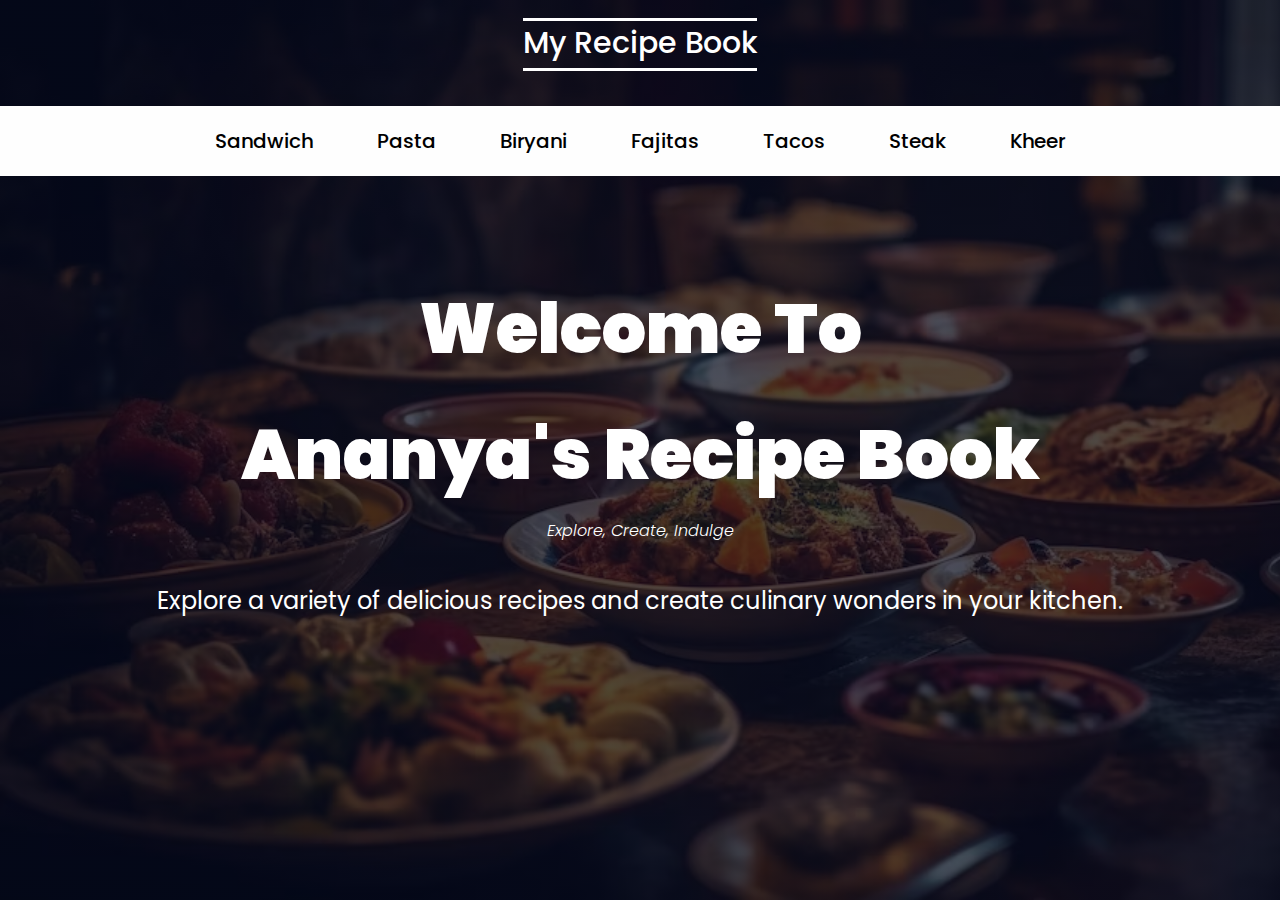
<file: index.html>
<!DOCTYPE html>
<html lang="en">
<head>
    <meta charset="UTF-8">
    <meta name="viewport" content="width=device-width, initial-scale=1.0">
    <title>Recipe Book</title>
    <link rel="stylesheet" type="text/css" href="food_recipe.css">
</head>

<body>
    <header>
        <a href="index.html" class="heading">My Recipe Book</a>
        <nav>
            <ul id="recipe-list">
                <li><a href="sandwich.html" >Sandwich</a></li>
                <li><a href="pasta.html">Pasta</a></li>
                <li><a href="biryani.html">Biryani</a></li>
                <li><a href="fajita.html">Fajitas</a></li>
                <li><a href="taco.html">Tacos</a></li>
                <li><a href="steak.html">Steak</a></li>
                <li><a href="kheer.html">Kheer</a></li>
            </ul>
        </nav>
    </header>
    <main>
        <div class="container">
            <h2 class="welcome">Welcome To</h2>
            <h2 class="welcome">Ananya's Recipe Book</h2>
            <h3 class="subline">Explore, Create, Indulge</h3>
            <p class="content">Explore a variety of delicious recipes and create culinary wonders in your kitchen.</p>
        </div>
    </main>

</body>
</html>
</file>
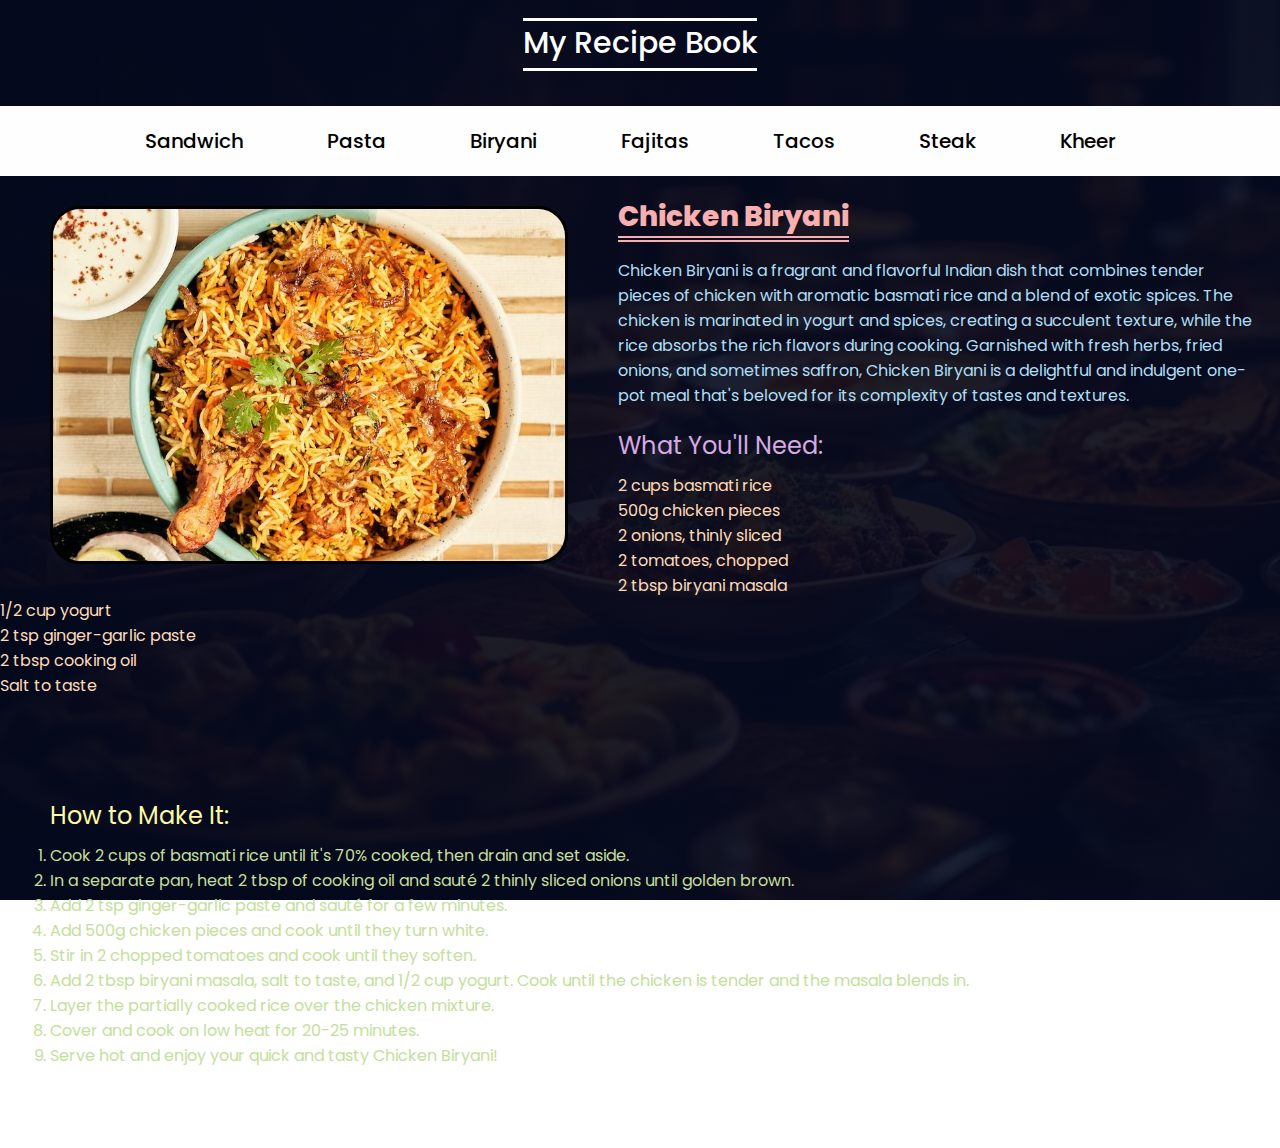
<file: biryani.html>
<!DOCTYPE html>
<html lang="en">
<head>
    <meta charset="UTF-8">
    <meta name="viewport" content="width=device-width, initial-scale=1.0">
    <title>Biryani</title>
    <link rel="stylesheet" type="text/css" href="recipe.css">
</head>

<body>
    <header>
        <a href="index.html" class="heading">My Recipe Book</a>
        <nav>
            <ul id="recipe-list">
                <li><a href="sandwich.html" >Sandwich</a></li>
                <li><a href="pasta.html">Pasta</a></li>
                <li><a href="biryani.html">Biryani</a></li>
                <li><a href="fajita.html">Fajitas</a></li>
                <li><a href="taco.html">Tacos</a></li>
                <li><a href="steak.html">Steak</a></li>
                <li><a href="kheer.html">Kheer</a></li>
            </ul>
        </nav>
    </header>
   
    <div class="recipe-container">
        <div class="recipe-image">
            <img src="images/biryani.jpeg" alt="biryani">
        </div>
        <div class="recipe-details">
            <h1 class="recipe-title">Chicken Biryani</h1>
            <div class="about-recipe">
                <p>Chicken Biryani is a fragrant and flavorful Indian dish that combines tender pieces of chicken with aromatic basmati rice and a blend of exotic spices. The chicken is marinated in yogurt and spices, creating a succulent texture, while the rice absorbs the rich flavors during cooking. Garnished with fresh herbs, fried onions, and sometimes saffron, Chicken Biryani is a delightful and indulgent one-pot meal that's beloved for its complexity of tastes and textures.</p>
            </div>
            <h2 class="section-title">What You'll Need:</h2>
            <ul class="ingredient-list">
                <li>2 cups basmati rice
                <li>500g chicken pieces
                <li>2 onions, thinly sliced
                <li>2 tomatoes, chopped</li>
                <li>2 tbsp biryani masala</li>
                <li>1/2 cup yogurt</li>    
                <li>2 tsp ginger-garlic paste</li>  
                <li>2 tbsp cooking oil</li>   
                <li>Salt to taste</li>
            </ul>
            <div class="instruction">
                <h2 class="section-title">How to Make It:</h2>
            <ol class="instruction-list">
                <li>Cook 2 cups of basmati rice until it's 70% cooked, then drain and set aside.</li>
                <li>In a separate pan, heat 2 tbsp of cooking oil and sauté 2 thinly sliced onions until golden brown.</li>
                <li>Add 2 tsp ginger-garlic paste and sauté for a few minutes.</li>
                <li>Add 500g chicken pieces and cook until they turn white.</li>
                <li>Stir in 2 chopped tomatoes and cook until they soften.</li>
                <li>Add 2 tbsp biryani masala, salt to taste, and 1/2 cup yogurt. Cook until the chicken is tender and the masala blends in.</li>
                <li>Layer the partially cooked rice over the chicken mixture.</li>
                <li>Cover and cook on low heat for 20-25 minutes.</li>
                <li>Serve hot and enjoy your quick and tasty Chicken Biryani!</li>
            </ol>
            </div>
        </div>
    </div>

</body>
</html>
</file>
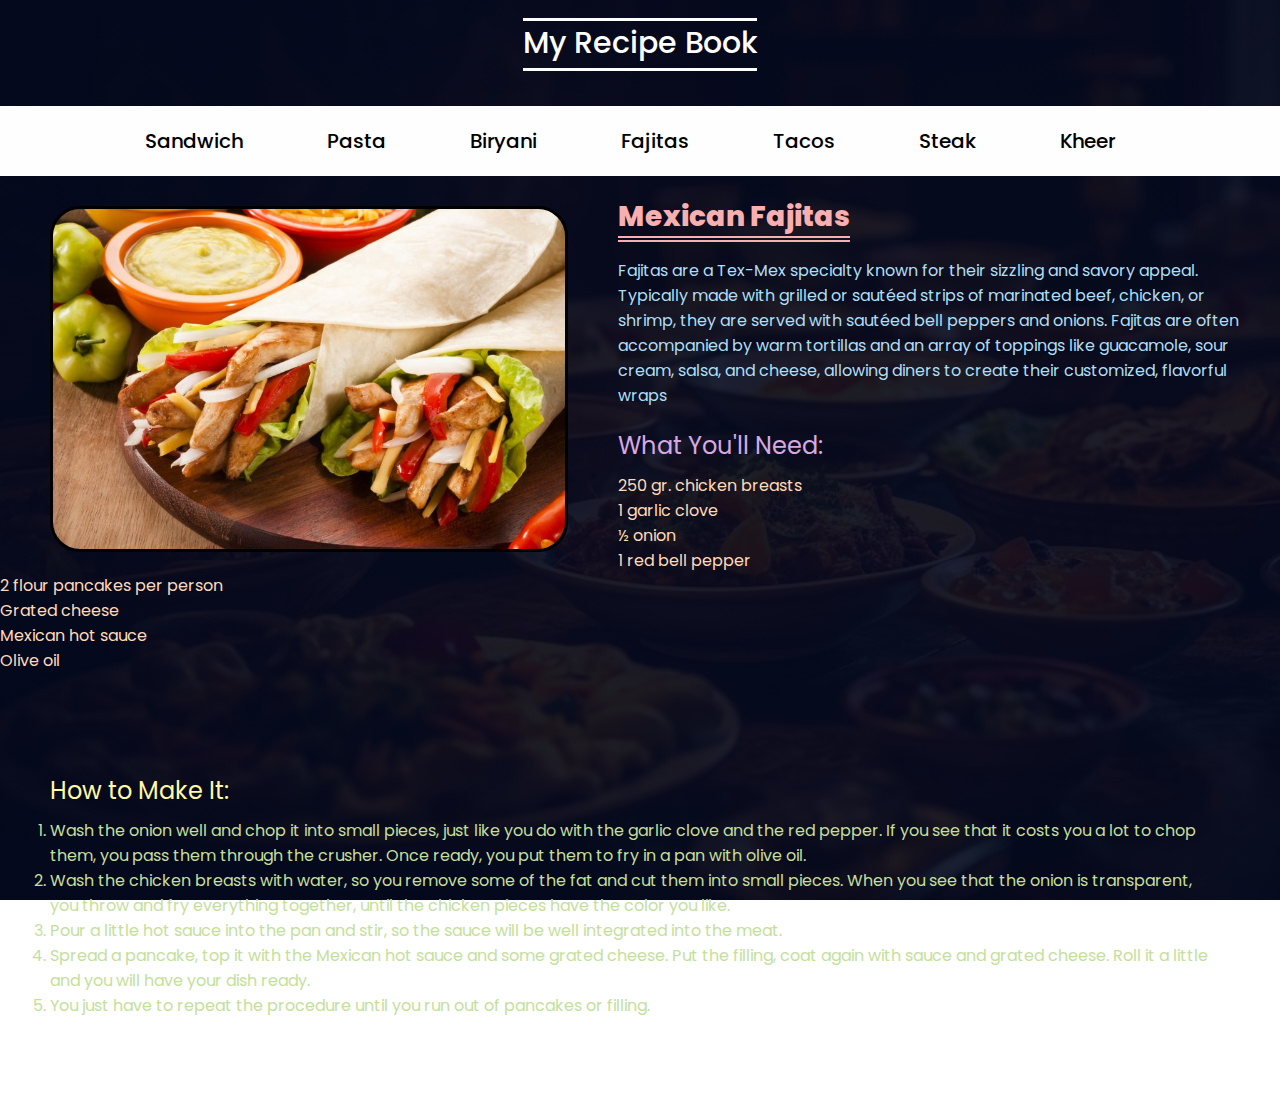
<file: fajita.html>
<!DOCTYPE html>
<html lang="en">
<head>
    <meta charset="UTF-8">
    <meta name="viewport" content="width=device-width, initial-scale=1.0">
    <title>Fajitas</title>
    <link rel="stylesheet" type="text/css" href="recipe.css">
</head>

<body>
    <header>
        <a href="index.html" class="heading">My Recipe Book</a>
        <nav>
            <ul id="recipe-list">
                <li><a href="sandwich.html" >Sandwich</a></li>
                <li><a href="pasta.html">Pasta</a></li>
                <li><a href="biryani.html">Biryani</a></li>
                <li><a href="fajita.html">Fajitas</a></li>
                <li><a href="taco.html">Tacos</a></li>
                <li><a href="steak.html">Steak</a></li>
                <li><a href="kheer.html">Kheer</a></li>
            </ul>
        </nav>
    </header>
   
    <div class="recipe-container">
        <div class="recipe-image">
            <img src="images/fajita.jpg" alt="fajita">
        </div>
        <div class="recipe-details">
            <h1 class="recipe-title">Mexican Fajitas</h1>
            <div class="about-recipe">
                <p>Fajitas are a Tex-Mex specialty known for their sizzling and savory appeal. Typically made with grilled or sautéed strips of marinated beef, chicken, or shrimp, they are served with sautéed bell peppers and onions. Fajitas are often accompanied by warm tortillas and an array of toppings like guacamole, sour cream, salsa, and cheese, allowing diners to create their customized, flavorful wraps</p>
            </div>
            <h2 class="section-title">What You'll Need:</h2>
            <ul class="ingredient-list">
                <li>250 gr. chicken breasts</li>
                <li>1 garlic clove</li>
                <li> ½ onion</li>
                <li>1 red bell pepper</li>
                <li>2 flour pancakes per person</li>
                <li>Grated cheese</li>
                <li>Mexican hot sauce</li>
                <li>Olive oil</li>
            </ul>
            <div class="instruction">
                <h2 class="section-title">How to Make It:</h2>
            <ol class="instruction-list">
                <li>Wash the onion well and chop it into small pieces, just like you do with the garlic clove and the red pepper. If you see that it costs you a lot to chop them, you pass them through the crusher. Once ready, you put them to fry in a pan with olive oil.</li>
                <li>Wash the chicken breasts with water, so you remove some of the fat and cut them into small pieces. When you see that the onion is transparent, you throw and fry everything together, until the chicken pieces have the color you like.</li>
                <li>Pour a little hot sauce into the pan and stir, so the sauce will be well integrated into the meat.</li>
                <li>Spread a pancake, top it with the Mexican hot sauce and some grated cheese. Put the filling, coat again with sauce and grated cheese. Roll it a little and you will have your dish ready.</li>
                <li>You just have to repeat the procedure until you run out of pancakes or filling.</li>
            </ol>
            </div> 
        </div>
    </div>

</body>
</html>
</file>
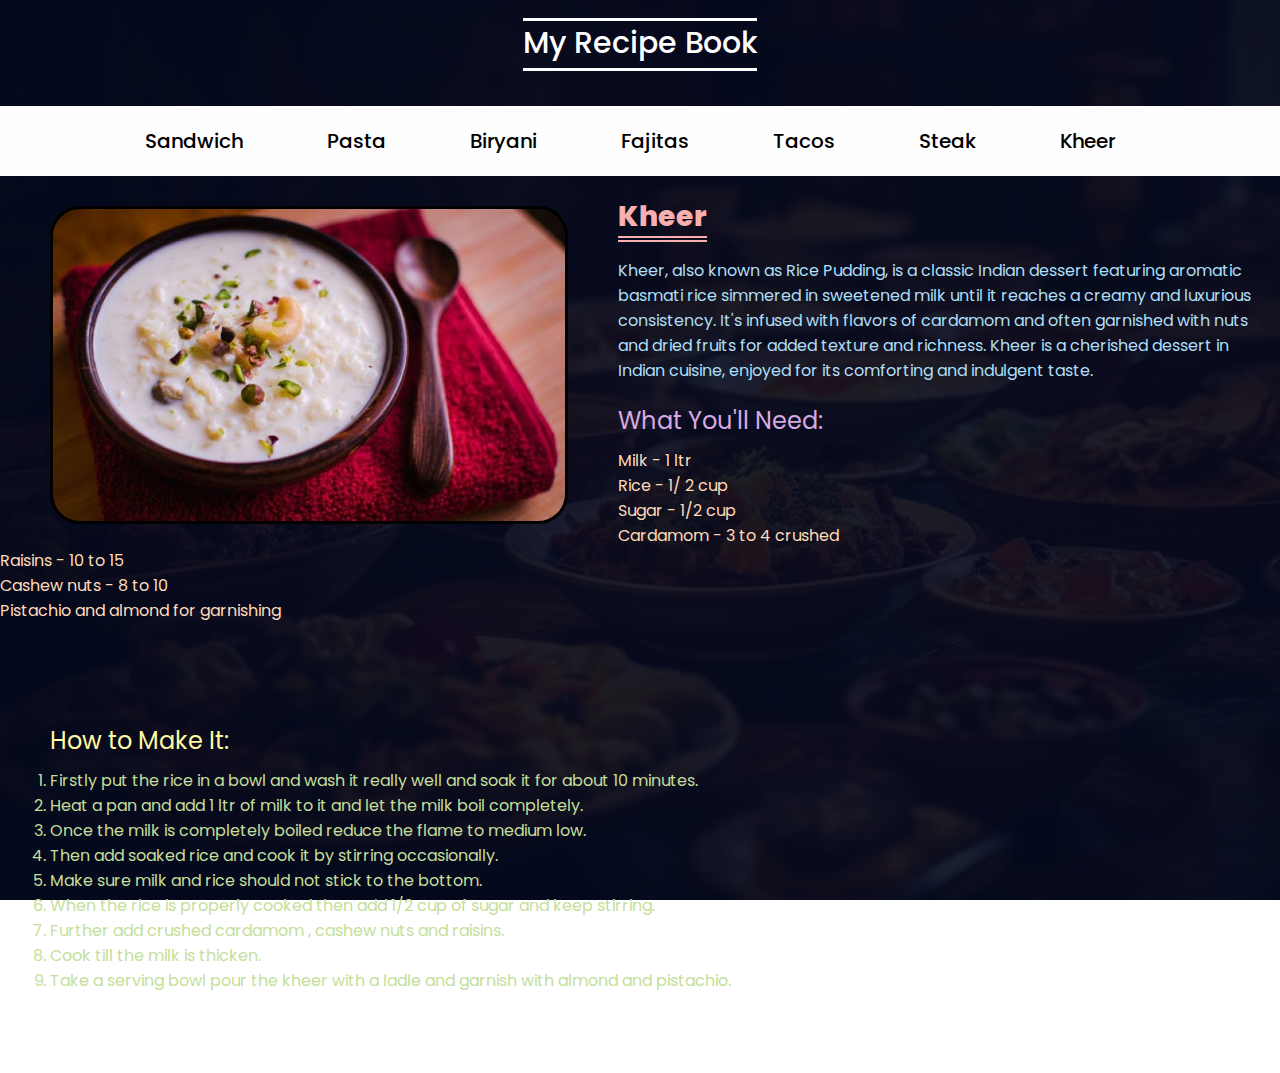
<file: kheer.html>
<!DOCTYPE html>
<html lang="en">
<head>
    <meta charset="UTF-8">
    <meta name="viewport" content="width=device-width, initial-scale=1.0">
    <title>Kheer</title>
    <link rel="stylesheet" type="text/css" href="recipe.css">
</head>

<body>
    <header>
        <a href="index.html" class="heading">My Recipe Book</a>
        <nav>
            <ul id="recipe-list">
                <li><a href="sandwich.html" >Sandwich</a></li>
                <li><a href="pasta.html">Pasta</a></li>
                <li><a href="biryani.html">Biryani</a></li>
                <li><a href="fajita.html">Fajitas</a></li>
                <li><a href="taco.html">Tacos</a></li>
                <li><a href="steak.html">Steak</a></li>
                <li><a href="kheer.html">Kheer</a></li>
            </ul>
        </nav>
    </header>
   
    <div class="recipe-container">
        <div class="recipe-image">
            <img src="images/kheer.jpg" alt="kheer">
        </div>
        <div class="recipe-details">
            <h1 class="recipe-title">Kheer</h1>
            <div class="about-recipe">
                <p>Kheer, also known as Rice Pudding, is a classic Indian dessert featuring aromatic basmati rice simmered in sweetened milk until it reaches a creamy and luxurious consistency. It's infused with flavors of cardamom and often garnished with nuts and dried fruits for added texture and richness. Kheer is a cherished dessert in Indian cuisine, enjoyed for its comforting and indulgent taste.</p>
            </div>
            <h2 class="section-title">What You'll Need:</h2>
            <ul class="ingredient-list">
                <li>Milk - 1 ltr</li>
                <li>Rice - 1/ 2 cup</li>
                <li>Sugar - 1/2 cup</li>
                <li>Cardamom - 3 to 4 crushed</li>
                <li>Raisins - 10 to 15</li>
                <li>Cashew nuts - 8 to 10</li>
                <li>Pistachio and almond for garnishing</li>       
            </ul>
            <div class="instruction">
                <h2 class="section-title">How to Make It:</h2>
            <ol class="instruction-list">
                <li>Firstly put the rice in a bowl and wash it really well and soak it for about 10 minutes.</li>
                <li>Heat a pan and add 1 ltr of milk to it and let the milk boil completely.</li>
                <li>Once the milk is completely boiled reduce the flame to medium low.</li>
                <li>Then add soaked rice and cook it by stirring occasionally.</li>
                <li>Make sure milk and rice should not stick to the bottom.</li>
                <li>When the rice is properly cooked then add 1/2 cup of sugar and keep stirring.</li>
                <li>Further add crushed cardamom , cashew nuts and raisins. </li>
                <li>Cook till the milk is thicken.</li>
                <li>Take a serving bowl pour the kheer with a ladle and garnish with almond and pistachio.</li></ol>
            </div>
        </div>
    </div>

</body>
</html>
</file>
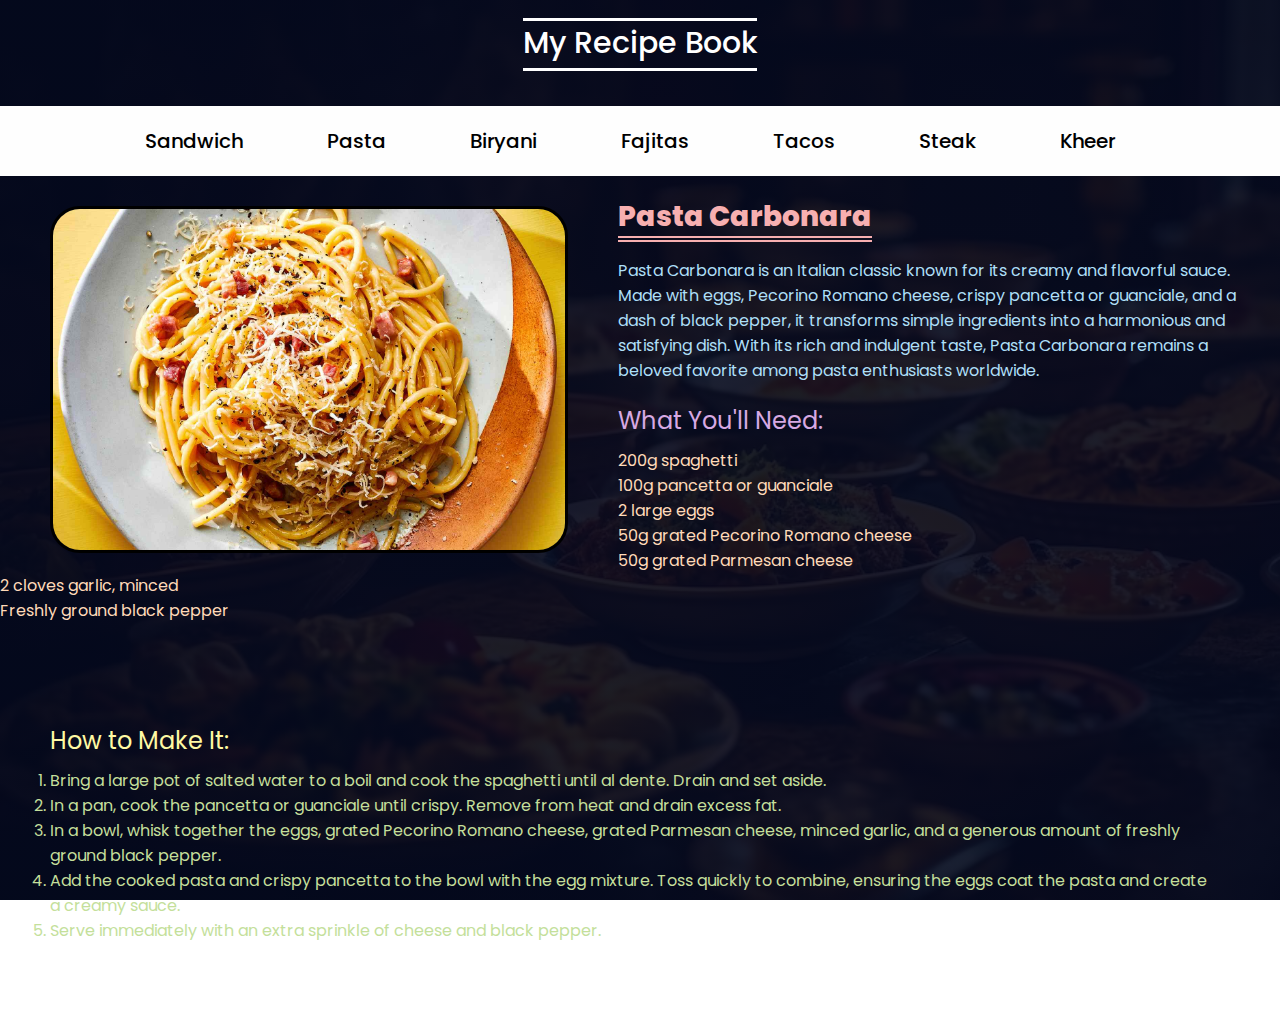
<file: pasta.html>
<!DOCTYPE html>
<html lang="en">
<head>
    <meta charset="UTF-8">
    <meta name="viewport" content="width=device-width, initial-scale=1.0">
    <title>Pasta</title>
    <link rel="stylesheet" type="text/css" href="recipe.css">
</head>

<body>
    <header>
        <a href="index.html" class="heading">My Recipe Book</a>
        <nav>
            <ul id="recipe-list">
                <li><a href="sandwich.html" >Sandwich</a></li>
                <li><a href="pasta.html">Pasta</a></li>
                <li><a href="biryani.html">Biryani</a></li>
                <li><a href="fajita.html">Fajitas</a></li>
                <li><a href="taco.html">Tacos</a></li>
                <li><a href="steak.html">Steak</a></li>
                <li><a href="kheer.html">Kheer</a></li>
            </ul>
        </nav>
    </header>
   
    <div class="recipe-container">
        <div class="recipe-image">
            <img src="images/pasta.avif" alt="Pasta Carbonara">
        </div>
        <div class="recipe-details">
            <h1 class="recipe-title">Pasta Carbonara</h1>
            <div class="about-recipe">
                <p>
                    Pasta Carbonara is an Italian classic known for its creamy and flavorful sauce. Made with eggs, Pecorino Romano cheese, crispy pancetta or guanciale, and a dash of black pepper, it transforms simple ingredients into a harmonious and satisfying dish. With its rich and indulgent taste, Pasta Carbonara remains a beloved favorite among pasta enthusiasts worldwide.
                </p>
            </div>
            <h2 class="section-title">What You'll Need:</h2>
            <ul class="ingredient-list">
                <li>200g spaghetti</li>
                <li>100g pancetta or guanciale</li>
                <li>2 large eggs</li>
                <li>50g grated Pecorino Romano cheese</li>
                <li>50g grated Parmesan cheese</li>
                <li>2 cloves garlic, minced</li>
                <li>Freshly ground black pepper</li>
            </ul>
            <div class="instruction">
                <h2 class="section-title">How to Make It:</h2>
            <ol class="instruction-list">
                <li>Bring a large pot of salted water to a boil and cook the spaghetti until al dente. Drain and set aside.</li>
                <li>In a pan, cook the pancetta or guanciale until crispy. Remove from heat and drain excess fat.</li>
                <li>In a bowl, whisk together the eggs, grated Pecorino Romano cheese, grated Parmesan cheese, minced garlic, and a generous amount of freshly ground black pepper.</li>
                <li>Add the cooked pasta and crispy pancetta to the bowl with the egg mixture. Toss quickly to combine, ensuring the eggs coat the pasta and create a creamy sauce.</li>
                <li>Serve immediately with an extra sprinkle of cheese and black pepper.</li>
            </ol>
            </div>  
        </div>
    </div>
</body>
</html>
</file>
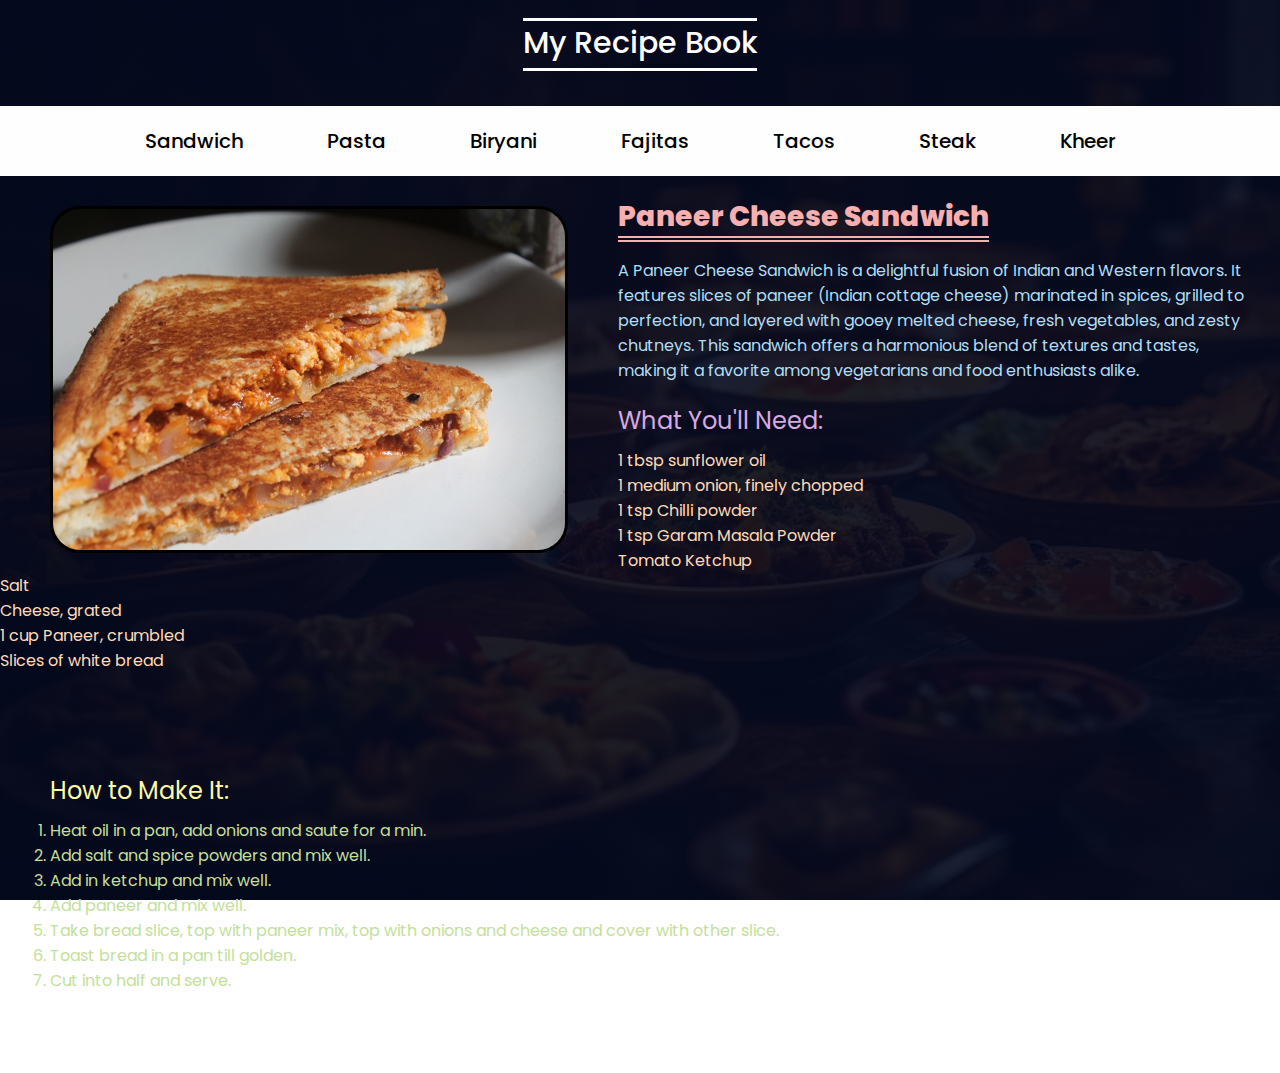
<file: sandwich.html>
<!DOCTYPE html>
<html lang="en">
<head>
    <meta charset="UTF-8">
    <meta name="viewport" content="width=device-width, initial-scale=1.0">
    <title>Sandwich</title>
    <link rel="stylesheet" type="text/css" href="recipe.css">
</head>

<body>
    <header>
        <a href="index.html" class="heading">My Recipe Book</a>
        <nav>
            <ul id="recipe-list">
                <li><a href="sandwich.html" >Sandwich</a></li>
                <li><a href="pasta.html">Pasta</a></li>
                <li><a href="biryani.html">Biryani</a></li>
                <li><a href="fajita.html">Fajitas</a></li>
                <li><a href="taco.html">Tacos</a></li>
                <li><a href="steak.html">Steak</a></li>
                <li><a href="kheer.html">Kheer</a></li>
            </ul>
        </nav>
    </header>
   
    <div class="recipe-container">
        <div class="recipe-image">
            <img src="images/Sandwich.jpg" alt="sandwich">
        </div>
        <div class="recipe-details">
            <h1 class="recipe-title">Paneer Cheese Sandwich</h1>
            <div class="about-recipe">
                <p>A Paneer Cheese Sandwich is a delightful fusion of Indian and Western flavors. It features slices of paneer (Indian cottage cheese) marinated in spices, grilled to perfection, and layered with gooey melted cheese, fresh vegetables, and zesty chutneys. This sandwich offers a harmonious blend of textures and tastes, making it a favorite among vegetarians and food enthusiasts alike.</p>
            </div>
            <h2 class="section-title">What You'll Need:</h2>
            <ul class="ingredient-list">
                <li>1 tbsp sunflower oil</li>
                <li>1 medium onion, finely chopped</li>
                <li>1 tsp Chilli powder</li>
                <li>1 tsp Garam Masala Powder</li>
                <li>Tomato Ketchup</li>
                <li>Salt</li>
                <li>Cheese, grated</li>
                <li>1 cup Paneer, crumbled</li>
                <li>Slices of white bread</li> 
            </ul>
            <div class="instruction">
                <h2 class="section-title">How to Make It:</h2>
            <ol class="instruction-list">
                <li>Heat oil in a pan, add onions and saute for a min.</li>
                <li>Add salt and spice powders and mix well.</li>
                <li>Add in ketchup and mix well.</li>
                <li>Add paneer and mix well.</li>
                <li>Take bread slice, top with paneer mix, top with onions and cheese and cover with other slice.</li>
                <li>Toast bread in a pan till golden.</li>
                <li>Cut into half and serve.</li>
            </ol>
            </div> 
        </div>
    </div>
</body>
</html>
</file>
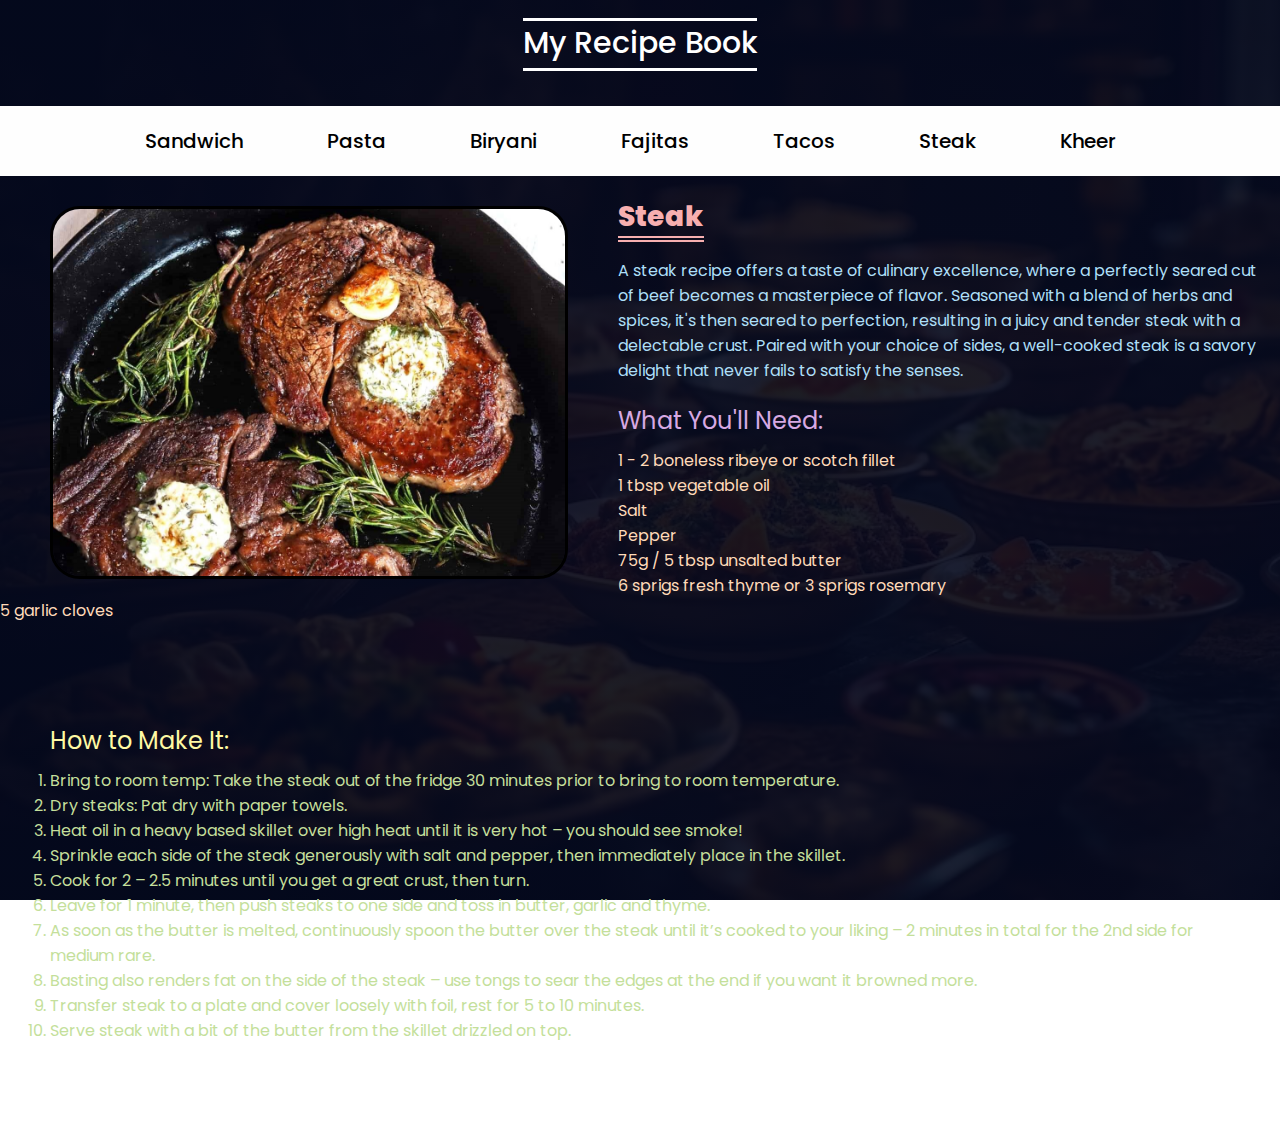
<file: steak.html>
<!DOCTYPE html>
<html lang="en">
<head>
    <meta charset="UTF-8">
    <meta name="viewport" content="width=device-width, initial-scale=1.0">
    <title>Steak</title>
    <link rel="stylesheet" type="text/css" href="recipe.css">
</head>

<body>
    <header>
        <a href="index.html" class="heading">My Recipe Book</a>
        <nav>
            <ul id="recipe-list">
                <li><a href="sandwich.html" >Sandwich</a></li>
                <li><a href="pasta.html">Pasta</a></li>
                <li><a href="biryani.html">Biryani</a></li>
                <li><a href="fajita.html">Fajitas</a></li>
                <li><a href="taco.html">Tacos</a></li>
                <li><a href="steak.html">Steak</a></li>
                <li><a href="kheer.html">Kheer</a></li>
            </ul>
        </nav>
    </header>
   
    <div class="recipe-container">
        <div class="recipe-image">
            <img src="images/steak.jpg" alt="steak">
        </div>
        <div class="recipe-details">
            <h1 class="recipe-title">Steak</h1>
            <div class="about-recipe">
                <p>A steak recipe offers a taste of culinary excellence, where a perfectly seared cut of beef becomes a masterpiece of flavor. Seasoned with a blend of herbs and spices, it's then seared to perfection, resulting in a juicy and tender steak with a delectable crust. Paired with your choice of sides, a well-cooked steak is a savory delight that never fails to satisfy the senses.</p>
            </div>
            <h2 class="section-title">What You'll Need:</h2>
            <ul class="ingredient-list">
                <li>1 - 2 boneless ribeye or scotch fillet </li>
                <li>1 tbsp vegetable oil</li>
                <li>Salt</li>
                <li>Pepper</li>
                <li>75g / 5 tbsp unsalted butter</li>
                <li>6 sprigs fresh thyme or 3 sprigs rosemary</li>
                <li>5 garlic cloves</li>
            </ul>
            <div class="instruction">
                <h2 class="section-title">How to Make It:</h2>
            <ol class="instruction-list">
                <li>Bring to room temp: Take the steak out of the fridge 30 minutes prior to bring to room temperature.</li>
                <li>Dry steaks: Pat dry with paper towels.</li>
                <li>Heat oil in a heavy based skillet over high heat until it is very hot – you should see smoke!</li>
                <li>Sprinkle each side of the steak generously with salt and pepper, then immediately place in the skillet.</li>
                <li> Cook for 2 – 2.5 minutes until you get a great crust, then turn.</li>
                <li>Leave for 1 minute, then push steaks to one side and toss in butter, garlic and thyme. </li>
                <li>As soon as the butter is melted, continuously spoon the butter over the steak until it’s cooked to your liking – 2 minutes in total for the 2nd side for medium rare.</li>
                <li>Basting also renders fat on the side of the steak – use tongs to sear the edges at the end if you want it browned more.</li>
                <li>Transfer steak to a plate and cover loosely with foil, rest for 5 to 10 minutes.</li>
                <li>Serve steak with a bit of the butter from the skillet drizzled on top.</li>
            </ol>
            </div>
            
        </div>
    </div>

</body>
</html>
</file>
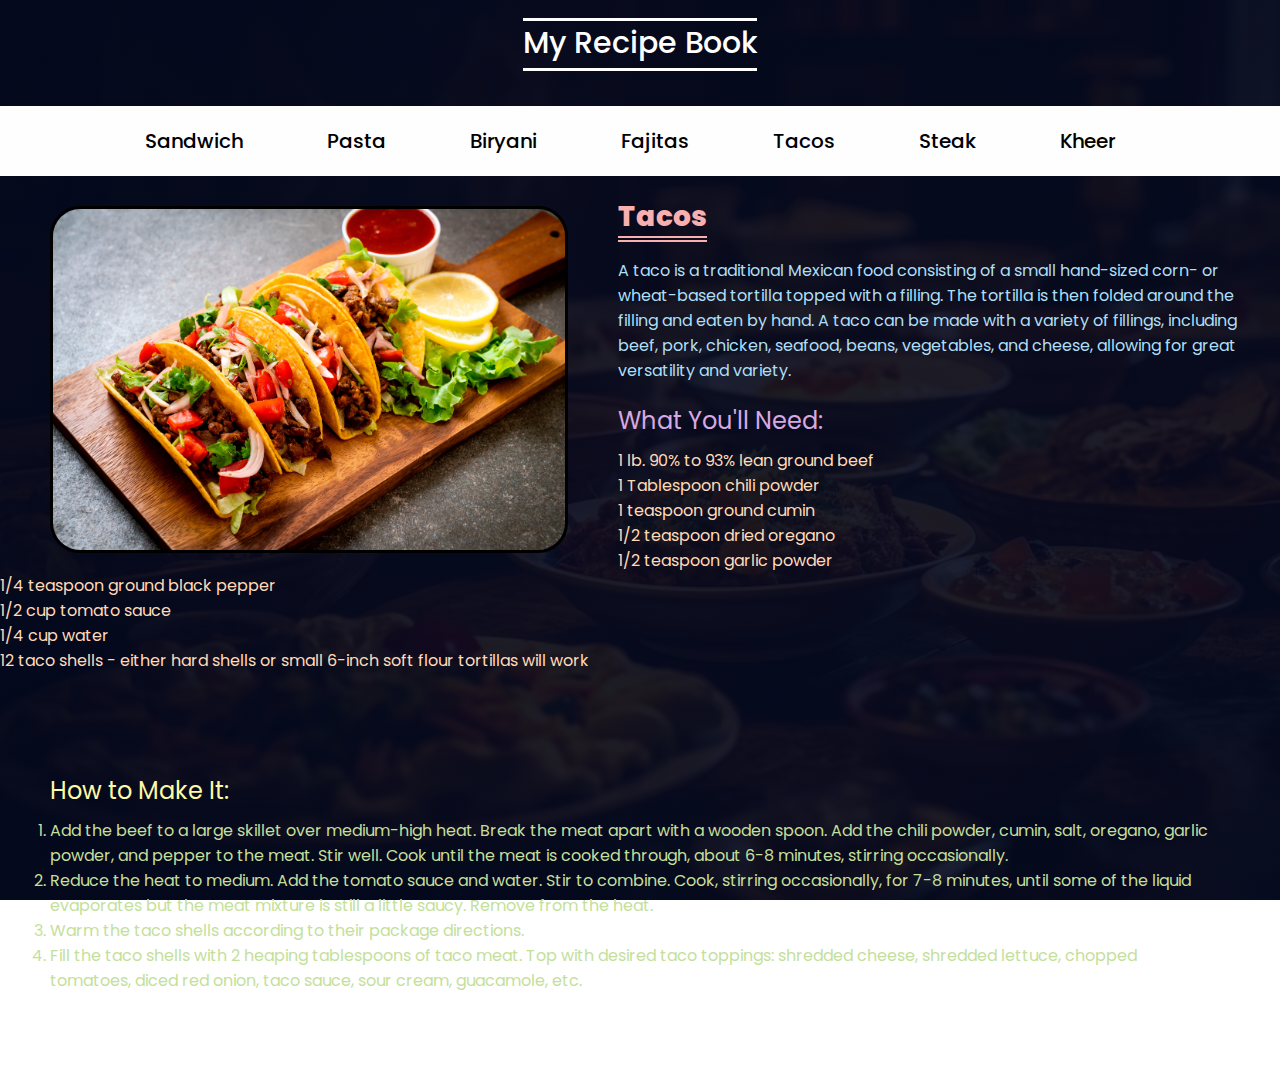
<file: taco.html>
<!DOCTYPE html>
<html lang="en">
<head>
    <meta charset="UTF-8">
    <meta name="viewport" content="width=device-width, initial-scale=1.0">
    <title>Tacos</title>
    <link rel="stylesheet" type="text/css" href="recipe.css">
</head>

<body>
    <header>
        <a href="index.html" class="heading">My Recipe Book</a>
        <nav>
            <ul id="recipe-list">
                <li><a href="sandwich.html" >Sandwich</a></li>
                <li><a href="pasta.html">Pasta</a></li>
                <li><a href="biryani.html">Biryani</a></li>
                <li><a href="fajita.html">Fajitas</a></li>
                <li><a href="taco.html">Tacos</a></li>
                <li><a href="steak.html">Steak</a></li>
                <li><a href="kheer.html">Kheer</a></li>
            </ul>
        </nav>
    </header>
   
    <div class="recipe-container">
        <div class="recipe-image">
            <img src="images/tacos.jpg" alt="tacos">
        </div>
        <div class="recipe-details">
            <h1 class="recipe-title">Tacos</h1>
            <div class="about-recipe">
               <p>A taco is a traditional Mexican food consisting of a small hand-sized corn- or wheat-based tortilla topped with a filling. The tortilla is then folded around the filling and eaten by hand. A taco can be made with a variety of fillings, including beef, pork, chicken, seafood, beans, vegetables, and cheese, allowing for great versatility and variety.</p>
            </div>
            <h2 class="section-title">What You'll Need:</h2>
            <ul class="ingredient-list">
                <li>1 lb. 90% to 93% lean ground beef</li>
                <li>1 Tablespoon chili powder</li>
                <li>1 teaspoon ground cumin</li>
                <li>1/2 teaspoon dried oregano</li>
                <li>1/2 teaspoon garlic powder</li>
                <li>1/4 teaspoon ground black pepper</li>
                <li>1/2 cup tomato sauce</li>
                <li>1/4 cup water</li>
                <li>12 taco shells - either hard shells or small 6-inch soft flour tortillas will work</li>
            </ul>
            <div class="instruction">
                <h2 class="section-title">How to Make It:</h2>
            <ol class="instruction-list">
                <li>Add the beef to a large skillet over medium-high heat. Break the meat apart with a wooden spoon. Add the chili powder, cumin, salt, oregano, garlic powder, and pepper to the meat. Stir well. Cook until the meat is cooked through, about 6-8 minutes, stirring occasionally.</li>
                <li>Reduce the heat to medium. Add the tomato sauce and water. Stir to combine. Cook, stirring occasionally, for 7-8 minutes, until some of the liquid evaporates but the meat mixture is still a little saucy. Remove from the heat.</li>
                <li>Warm the taco shells according to their package directions.</li>
                <li>Fill the taco shells with 2 heaping tablespoons of taco meat. Top with desired taco toppings: shredded cheese, shredded lettuce, chopped tomatoes, diced red onion, taco sauce, sour cream, guacamole, etc.</li>
            </ol>
            </div>
            
        </div>
    </div>

</body>
</html>
</file>
<file: food_recipe.css>
@import url('https://fonts.googleapis.com/css2?family=Poppins:ital,wght@0,100;0,200;0,300;0,400;0,500;0,600;0,700;0,800;0,900;1,100;1,200;1,300;1,400;1,500;1,600;1,700;1,800;1,900&display=swap');

*{
    margin: 0;
    padding: 0;
    font-family: 'Poppins', sans-serif;
    
}

body {
    background-image: linear-gradient(rgba(4,9,30,0.7),rgba(4,9,30,0.7)),url(images/food.avif);
    background-size: cover;
    background-repeat: no-repeat;
    background-attachment: fixed;
    color: white;
}

.heading{
    text-align: center;
    padding: 20px;
    font-weight: 500;
    font-size: 30px;
    display: block;
    text-decoration: underline overline;
    text-underline-offset: 15px;
    color: white;
}
nav{
    width: 100%;
    text-align: center;
    padding: 20px 0;
}
nav ul{
    background-color: rgb(254, 254, 254);
}
nav ul li{
    display: inline-block;
    list-style: none;
    margin: 20px 30px;
}

nav a {
    text-decoration: none;
    color: black;
    font-weight: 500;
    font-size: 20px; 
}

nav a:hover {
    color: rgb(104, 92, 92);
    text-decoration: underline;
    text-underline-offset:10px ;
}

.container{
    text-align: center;
    padding: 70px;
}

.welcome{
    font-size: 70px;
    font-weight: 900;
    padding: 10px;
    animation: glow 2s ease-in-out infinite alternate;
}

.subline{
    font-style: italic;
    font-weight: 300;
    font-size: 16px;
    animation: glow 2s ease-in-out infinite alternate;
}

@keyframes glow {
    from {
      text-shadow: 0 0 20px rgba(11, 41, 210, 0.7);
    }
    to {
      text-shadow: 0 0 30px #1ce6e666, 0 0 10px #195bb9;
    }
}

.content{
    font-size: 24px;
    font-weight: 300px;
    padding: 40px;
}
</file>
<file: recipe.css>
@import url('https://fonts.googleapis.com/css2?family=Poppins:ital,wght@0,100;0,200;0,300;0,400;0,500;0,600;0,700;0,800;0,900;1,100;1,200;1,300;1,400;1,500;1,600;1,700;1,800;1,900&display=swap');

*{
    margin: 0;
    padding: 0;
    font-family: 'Poppins', sans-serif;
    
}

body {
    background-image: linear-gradient(rgba(4,9,30,0.9),rgba(4,9,30,0.9)),url(images/food.avif);
    background-size: cover;
    background-repeat: no-repeat;
    background-attachment: fixed;
    color: white;
}

.heading{
    text-align: center;
    padding: 20px;
    font-weight: 500;
    font-size: 30px;
    display: block;
    text-decoration: underline overline;
    text-underline-offset: 15px;
    color: white;
}
nav{
    width: 100%;
    text-align: center;
    padding: 20px 0;
}
nav ul{
    background-color: rgb(254, 254, 254);
}
nav ul li{
    display: inline-block;
    list-style: none;
    margin: 20px 30px;
}

nav a {
    text-decoration: none;
    color: black;
    font-weight: 500;
    font-size: 20px; 
}

nav a:hover {
    color: rgb(104, 92, 92);
    text-decoration: underline;
    text-underline-offset:10px ;
}

img{
    margin: 10px 50px;
    border: solid black;
    border-radius: 30px;
    height: 50%;
    width: 40%;
    float: left;
  
}

.recipe-title {
    font-size: 28px;
    margin-bottom: 20px;
    font-weight: 800;
    text-decoration: double underline;
    text-underline-offset: 10px;
    color: #F7AFB0;
}

.about-recipe{
    padding: 0 20px;
    color:#AEDFF7;
}
.section-title {
    margin-top: 20px;
    margin-bottom: 10px;
    font-weight: 400;
    color: #D7A9E3;
}

.ingredient-list li{
    color: #FFDAB9;
    list-style: none;
}

li{
    padding-right: 20px; 
}
.instruction-list li{
    color: #C4DF9B;
}

.instruction h2{
    color:#FFF9A3;
}

.instruction{
    margin: 30px 0;
    display: inline-block;
    padding: 50px;
}
</file>
